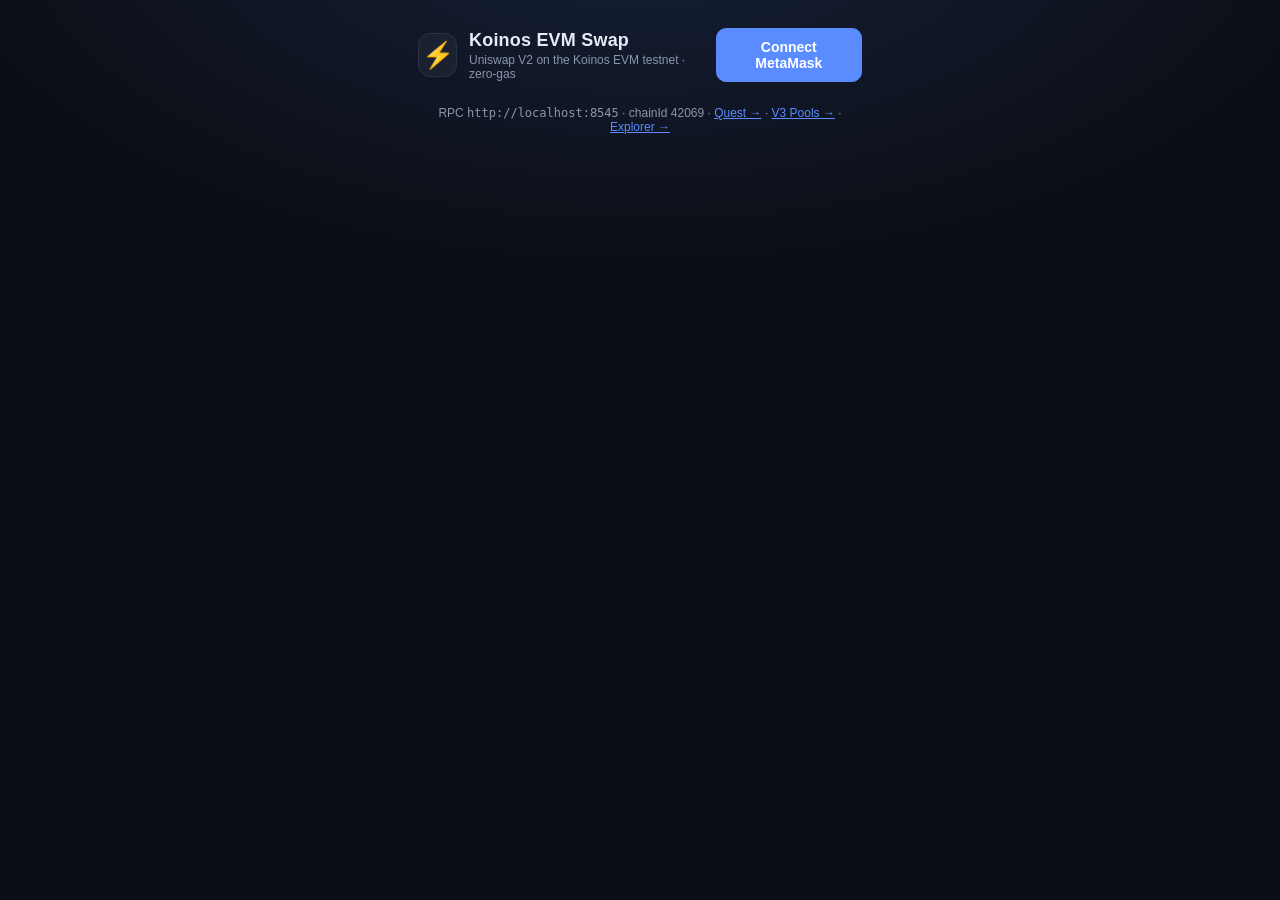
<file: koinos-evm/ui/index.html>
<!DOCTYPE html>
<html lang="en">
<head>
  <meta charset="UTF-8" />
  <meta name="viewport" content="width=device-width, initial-scale=1.0" />
  <title>Koinos EVM — Swap Demo</title>
  <link rel="stylesheet" href="styles.css" />
</head>
<body>
  <main class="app">
    <header class="topbar">
      <div class="brand">
        <span class="logo">⚡</span>
        <div>
          <h1>Koinos EVM Swap</h1>
          <p class="sub">Uniswap V2 on the Koinos EVM testnet · zero-gas</p>
        </div>
      </div>
      <button id="connectBtn" class="btn btn-primary">Connect MetaMask</button>
    </header>

    <section id="statusCard" class="card status hidden">
      <div class="status-row"><span class="label">Account</span><code id="account">—</code></div>
      <div class="status-row"><span class="label">Network</span><span id="network" class="pill">—</span></div>
    </section>

    <section id="balancesCard" class="card hidden">
      <div class="card-head">
        <h2>Balances</h2>
        <button id="refreshBtn" class="btn btn-ghost" title="Refresh balances">↻</button>
      </div>
      <ul id="balances" class="balances"></ul>
    </section>

    <section id="faucetCard" class="card hidden">
      <div class="card-head">
        <h2>Faucet</h2>
        <span class="hint">mint test tokens · zero-gas</span>
      </div>
      <div id="faucetBtns" class="faucet-btns"></div>
    </section>

    <section id="swapCard" class="card hidden">
      <div class="card-head">
        <h2>Swap</h2>
        <span class="hint">slippage 0.5%</span>
      </div>
      <div class="swap-row">
        <input id="amountIn" class="amount" type="text" inputmode="decimal" autocomplete="off" placeholder="0.0" />
        <select id="tokenIn" class="token-sel"></select>
      </div>
      <div class="swap-sub">
        <span>Balance: <span id="balIn">—</span></span>
        <button id="maxBtn" class="link-btn" type="button">Max</button>
      </div>
      <div class="swap-flip"><button id="flipBtn" class="btn btn-ghost" title="Flip direction">↓</button></div>
      <div class="swap-row">
        <input id="amountOut" class="amount" type="text" placeholder="0.0" readonly tabindex="-1" />
        <select id="tokenOut" class="token-sel"></select>
      </div>
      <div class="swap-sub">
        <span>Balance: <span id="balOut">—</span></span>
      </div>
      <p id="swapMeta" class="swap-meta">&nbsp;</p>
      <button id="swapBtn" class="btn btn-primary swap-btn" disabled>Enter an amount</button>
    </section>

    <div id="toast" class="toast hidden"></div>
    <footer class="foot">RPC <code>http://localhost:8545</code> · chainId 42069 · <a href="quest.html" style="color:var(--accent)">Quest →</a> · <a href="pool.html" style="color:var(--accent)">V3 Pools →</a> · <a href="explorer.html" style="color:var(--accent)">Explorer →</a></footer>
  </main>
  <script type="module" src="app.js"></script>
</body>
</html>
</file>
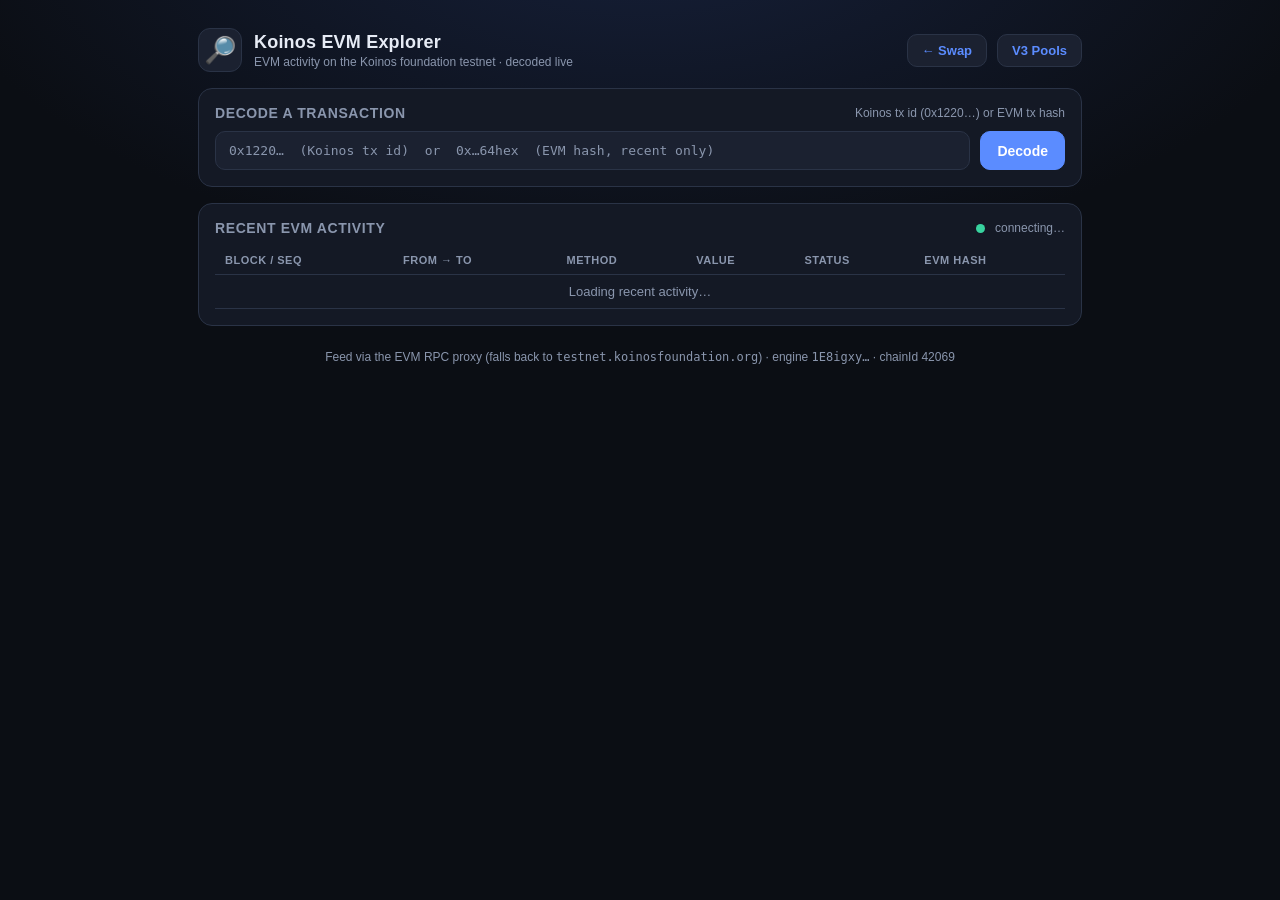
<file: koinos-evm/ui/explorer.html>
<!DOCTYPE html>
<html lang="en">
<head>
  <meta charset="UTF-8" />
  <meta name="viewport" content="width=device-width, initial-scale=1.0" />
  <title>Koinos EVM — Explorer</title>
  <link rel="stylesheet" href="styles.css" />
  <link rel="stylesheet" href="explorer.css" />
</head>
<body>
  <main class="app-wide">
    <header class="topbar">
      <div class="brand">
        <span class="logo">🔎</span>
        <div>
          <h1>Koinos EVM Explorer</h1>
          <p class="sub">EVM activity on the Koinos foundation testnet · decoded live</p>
        </div>
      </div>
      <span style="display:flex;gap:10px">
        <a class="navlink" href="index.html">← Swap</a>
        <a class="navlink" href="pool.html">V3 Pools</a>
      </span>
    </header>

    <section class="card">
      <div class="card-head">
        <h2>Decode a transaction</h2>
        <span class="hint">Koinos tx id (0x1220…) or EVM tx hash</span>
      </div>
      <div class="decode-row">
        <input id="decodeInput" type="text" autocomplete="off" spellcheck="false"
               placeholder="0x1220…  (Koinos tx id)  or  0x…64hex  (EVM hash, recent only)" />
        <button id="decodeBtn" class="btn btn-primary">Decode</button>
      </div>
      <div id="decodeResult"></div>
    </section>

    <section class="card">
      <div class="card-head">
        <h2>Recent EVM activity</h2>
        <div class="feed-status">
          <span id="feedDot" class="dot"></span>
          <span id="feedInfo" class="hint">connecting…</span>
        </div>
      </div>
      <table class="feed">
        <thead>
          <tr>
            <th>Block / Seq</th>
            <th>From → To</th>
            <th>Method</th>
            <th>Value</th>
            <th>Status</th>
            <th>EVM hash</th>
          </tr>
        </thead>
        <tbody id="feedBody">
          <tr><td colspan="6" class="empty-feed">Loading recent activity…</td></tr>
        </tbody>
      </table>
    </section>

    <footer class="foot">
      Feed via the EVM RPC proxy (falls back to <code>testnet.koinosfoundation.org</code>) · engine
      <code id="engineFoot">1E8igxy…</code> · chainId 42069
    </footer>
  </main>
  <script type="module" src="explorer.js"></script>
</body>
</html>
</file>
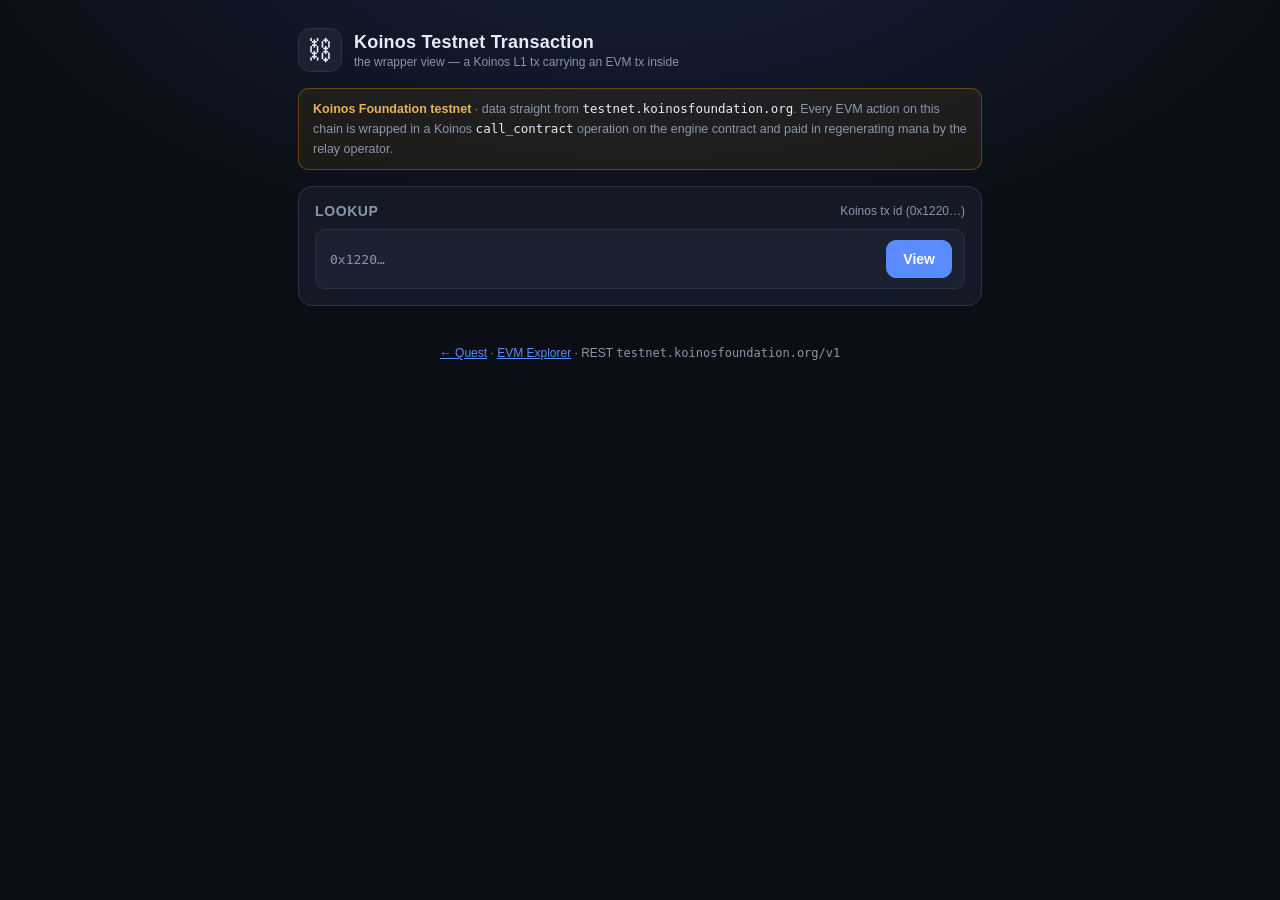
<file: koinos-evm/ui/ktx.html>
<!DOCTYPE html>
<html lang="en">
<head>
  <meta charset="UTF-8" />
  <meta name="viewport" content="width=device-width, initial-scale=1.0" />
  <title>Koinos Testnet Tx — EVM Quest</title>
  <link rel="stylesheet" href="styles.css" />
  <link rel="stylesheet" href="quest.css" />
</head>
<body>
  <main class="app quest-app">
    <header class="topbar">
      <div class="brand">
        <span class="logo">⛓</span>
        <div>
          <h1>Koinos Testnet Transaction</h1>
          <p class="sub">the wrapper view — a Koinos L1 tx carrying an EVM tx inside</p>
        </div>
      </div>
    </header>

    <div class="testnet-banner">
      <b>Koinos Foundation testnet</b> · data straight from
      <code>testnet.koinosfoundation.org</code>. Every EVM action on this chain is wrapped in a
      Koinos <code>call_contract</code> operation on the engine contract and paid in regenerating
      mana by the relay operator.
    </div>

    <section class="card">
      <div class="card-head"><h2>Lookup</h2><span class="hint">Koinos tx id (0x1220…)</span></div>
      <div class="swap-row">
        <input id="txIn" class="amount" type="text" spellcheck="false" autocomplete="off"
               placeholder="0x1220…" style="font-size:13px;font-family:ui-monospace,Menlo,monospace" />
        <button id="loadBtn" class="btn btn-primary">View</button>
      </div>
    </section>

    <div id="out"></div>

    <div id="toast" class="toast hidden"></div>
    <footer class="foot"><a href="quest.html" style="color:var(--accent)">← Quest</a> · <a href="explorer.html" style="color:var(--accent)">EVM Explorer</a> · REST <code>testnet.koinosfoundation.org/v1</code></footer>
  </main>
  <script src="vendor/ethers.umd.min.js"></script>
  <script type="module" src="ktx.js"></script>
</body>
</html>
</file>
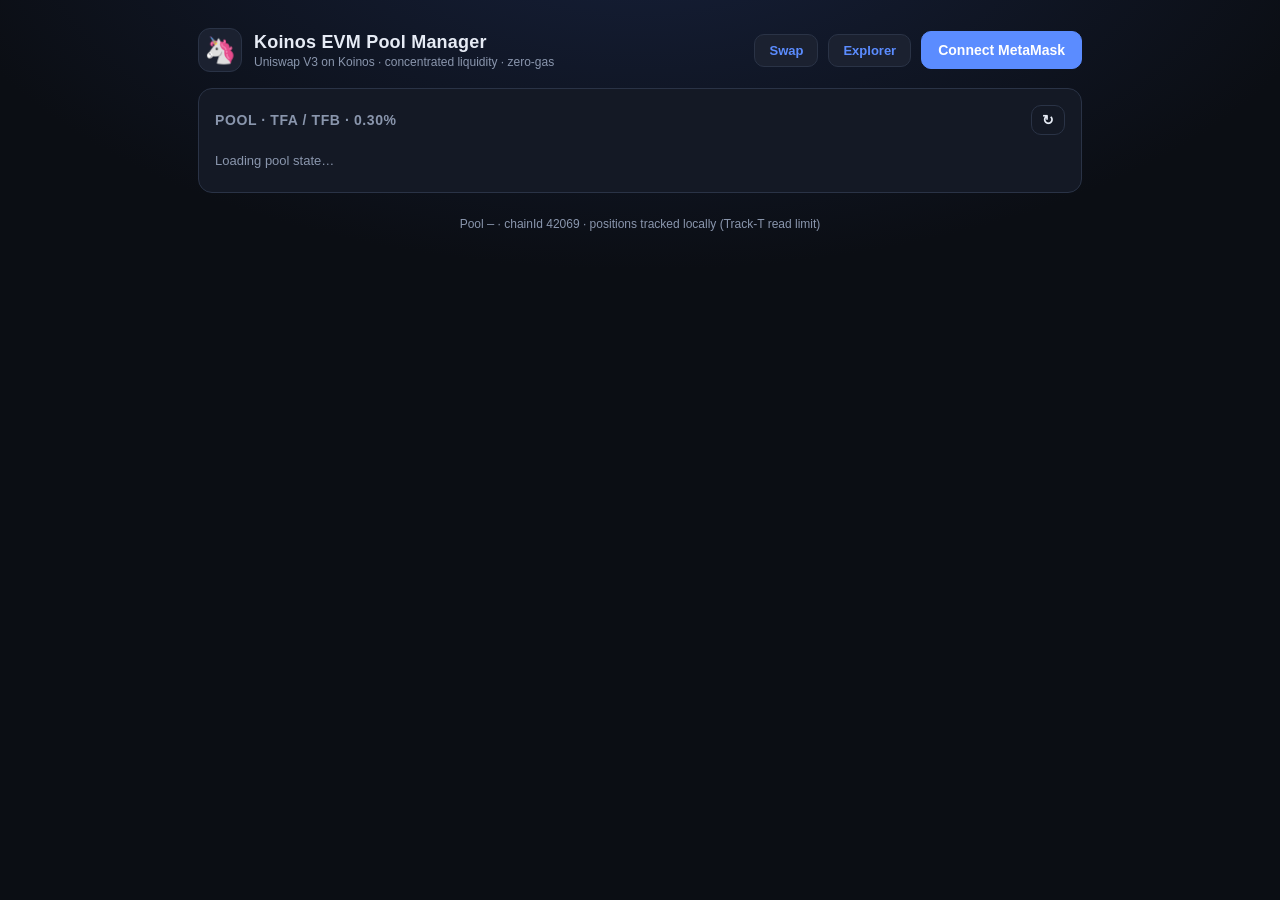
<file: koinos-evm/ui/pool.html>
<!DOCTYPE html>
<html lang="en">
<head>
  <meta charset="UTF-8" />
  <meta name="viewport" content="width=device-width, initial-scale=1.0" />
  <title>Koinos EVM — Pool Manager</title>
  <link rel="stylesheet" href="styles.css" />
  <link rel="stylesheet" href="explorer.css" />
  <link rel="stylesheet" href="pool.css" />
</head>
<body>
  <main class="app-wide">
    <header class="topbar">
      <div class="brand">
        <span class="logo">🦄</span>
        <div>
          <h1>Koinos EVM Pool Manager</h1>
          <p class="sub">Uniswap V3 on Koinos · concentrated liquidity · zero-gas</p>
        </div>
      </div>
      <div class="nav-actions">
        <a class="navlink" href="index.html">Swap</a>
        <a class="navlink" href="explorer.html">Explorer</a>
        <button id="connectBtn" class="btn btn-primary">Connect MetaMask</button>
      </div>
    </header>

    <section id="statusCard" class="card status hidden">
      <div class="status-row"><span class="label">Account</span><code id="account">—</code></div>
      <div class="status-row"><span class="label">Network</span><span id="network" class="pill">—</span></div>
    </section>

    <section class="card">
      <div class="card-head">
        <h2>Pool · TFA / TFB · 0.30%</h2>
        <button id="refreshPoolBtn" class="btn btn-ghost" title="Refresh pool state">↻</button>
      </div>
      <div id="poolState" class="kv2"><div class="empty">Loading pool state…</div></div>
    </section>

    <section id="balancesCard" class="card hidden">
      <div class="card-head">
        <h2>Your balances</h2>
        <span class="hint">mint test tokens · zero-gas</span>
      </div>
      <ul id="balances" class="balances"></ul>
      <div id="faucetBtns" class="faucet-btns"></div>
    </section>

    <section id="createCard" class="card hidden">
      <div class="card-head">
        <h2>Add liquidity · new position</h2>
        <span class="hint">NonfungiblePositionManager · concentrated</span>
      </div>
      <div class="form-row">
        <div class="field">
          <label for="tickLower">Tick lower</label>
          <input id="tickLower" type="text" inputmode="numeric" autocomplete="off" spellcheck="false" />
        </div>
        <div class="field">
          <label for="tickUpper">Tick upper</label>
          <input id="tickUpper" type="text" inputmode="numeric" autocomplete="off" spellcheck="false" />
        </div>
      </div>
      <div class="preset-btns" id="rangePresets" style="margin-top:8px">
        <span class="chip" data-range="full">Full range</span>
        <span class="chip" data-range="600">±600 ticks</span>
        <span class="chip" data-range="3000">±3000 ticks</span>
        <span class="chip" data-range="60">±60 (1 spacing)</span>
      </div>
      <div class="form-row">
        <div class="field">
          <label id="amt0Label" for="amount0">amount</label>
          <input id="amount0" type="text" inputmode="decimal" autocomplete="off" placeholder="0.0" />
        </div>
        <div class="field">
          <label id="amt1Label" for="amount1">amount</label>
          <input id="amount1" type="text" inputmode="decimal" autocomplete="off" placeholder="0.0" />
        </div>
      </div>
      <p id="createNote" class="form-note">&nbsp;</p>
      <div class="btn-row">
        <button id="addLiqBtn" class="btn btn-primary" disabled>Enter an amount</button>
      </div>
    </section>

    <section id="positionsCard" class="card hidden">
      <div class="card-head">
        <h2>Your positions</h2>
        <span class="hint">NFT positions · tracked locally</span>
      </div>
      <div class="warn-note">
        Live position liquidity &amp; fees aren't readable on this testnet (Track-T compute
        limit blocks NFPM <code>positions()</code>). The liquidity shown is tracked in this
        browser from your mint / increase / decrease transactions.
      </div>
      <div id="positionsList"><div class="empty">Connect to see your positions.</div></div>
    </section>

    <section id="swapCard" class="card hidden">
      <div class="card-head">
        <h2>Swap (Uniswap V3)</h2>
        <span class="hint">SwapRouter · exactInputSingle</span>
      </div>
      <div class="form-row">
        <div class="field">
          <label id="swapInLabel" for="swapAmtIn">You pay</label>
          <input id="swapAmtIn" type="text" inputmode="decimal" autocomplete="off" placeholder="0.0" />
        </div>
        <div class="field">
          <label for="swapDir">Direction</label>
          <select id="swapDir">
            <option value="0to1"></option>
            <option value="1to0"></option>
          </select>
        </div>
      </div>
      <p id="swapNote" class="form-note">&nbsp;</p>
      <div class="btn-row">
        <button id="swapGo" class="btn btn-primary" disabled>Enter an amount</button>
      </div>
    </section>

    <div id="toast" class="toast hidden"></div>
    <footer class="foot">
      Pool <code id="poolFoot">—</code> · chainId 42069 · positions tracked locally (Track-T read limit)
    </footer>
  </main>
  <script type="module" src="pool.js"></script>
</body>
</html>
</file>
<file: koinos-evm/ui/styles.css>
:root {
  --bg: #0b0e14;
  --panel: #141925;
  --panel-2: #1b2130;
  --border: #2a3346;
  --text: #e6ebf5;
  --muted: #8a96ad;
  --accent: #5b8cff;
  --accent-2: #38d39f;
  --danger: #ff6b6b;
  --radius: 14px;
}

* { box-sizing: border-box; }

body {
  margin: 0;
  font-family: -apple-system, BlinkMacSystemFont, "Segoe UI", Roboto, Helvetica, Arial, sans-serif;
  background: radial-gradient(1200px 600px at 50% -10%, #16203a 0%, var(--bg) 60%);
  color: var(--text);
  min-height: 100vh;
}

.app {
  max-width: 480px;
  margin: 0 auto;
  padding: 28px 18px 60px;
  display: flex;
  flex-direction: column;
  gap: 16px;
}

.topbar {
  display: flex;
  align-items: center;
  justify-content: space-between;
  gap: 12px;
}

.brand { display: flex; align-items: center; gap: 12px; }
.brand .logo {
  font-size: 26px;
  width: 44px; height: 44px;
  display: grid; place-items: center;
  background: var(--panel-2);
  border: 1px solid var(--border);
  border-radius: 12px;
}
.brand h1 { font-size: 18px; margin: 0; letter-spacing: .2px; }
.brand .sub { margin: 2px 0 0; font-size: 12px; color: var(--muted); }

.card {
  background: var(--panel);
  border: 1px solid var(--border);
  border-radius: var(--radius);
  padding: 16px;
}

.card-head {
  display: flex; align-items: center; justify-content: space-between;
  margin-bottom: 10px;
}
.card-head h2 { font-size: 14px; margin: 0; color: var(--muted); font-weight: 600; text-transform: uppercase; letter-spacing: .6px; }

.status-row {
  display: flex; align-items: center; justify-content: space-between;
  padding: 6px 0;
}
.status-row + .status-row { border-top: 1px solid var(--border); }
.label { color: var(--muted); font-size: 13px; }
.status code { font-size: 13px; color: var(--text); }

.pill {
  font-size: 12px; padding: 4px 10px; border-radius: 999px;
  background: rgba(56,211,159,.12); color: var(--accent-2);
  border: 1px solid rgba(56,211,159,.3);
}
.pill.warn { background: rgba(255,107,107,.12); color: var(--danger); border-color: rgba(255,107,107,.3); }

.balances { list-style: none; margin: 0; padding: 0; display: flex; flex-direction: column; gap: 8px; }
.bal {
  display: flex; align-items: center; justify-content: space-between;
  background: var(--panel-2); border: 1px solid var(--border);
  border-radius: 10px; padding: 12px 14px;
}
.bal .sym { font-weight: 600; }
.bal .amt { font-variant-numeric: tabular-nums; color: var(--text); }
.bal .name { color: var(--muted); font-size: 12px; margin-left: 8px; font-weight: 400; }

.hint { font-size: 12px; color: var(--muted); }

.faucet-btns { display: flex; gap: 10px; flex-wrap: wrap; }
.faucet-btns .btn { flex: 1 1 140px; }

.swap-row {
  display: flex; align-items: center; gap: 10px;
  background: var(--panel-2); border: 1px solid var(--border);
  border-radius: 10px; padding: 10px 12px;
}
.swap-row .amount {
  flex: 1; min-width: 0; background: transparent; border: none; outline: none;
  color: var(--text); font-size: 22px; font-variant-numeric: tabular-nums;
}
.swap-row .amount::placeholder { color: var(--muted); }
.token-sel {
  background: var(--panel); color: var(--text);
  border: 1px solid var(--border); border-radius: 8px;
  padding: 8px 10px; font: inherit; font-weight: 600; cursor: pointer;
}
.swap-sub {
  display: flex; align-items: center; justify-content: space-between;
  font-size: 12px; color: var(--muted); margin: 6px 2px 0;
}
.swap-sub .amt, #balIn, #balOut { font-variant-numeric: tabular-nums; }
.link-btn {
  background: none; border: none; color: var(--accent);
  font: inherit; font-size: 12px; font-weight: 600; cursor: pointer; padding: 0;
}
.link-btn:hover:not(:disabled) { text-decoration: underline; }
.link-btn:disabled { color: var(--muted); cursor: not-allowed; }

.swap-flip { display: flex; justify-content: center; margin: 6px 0; }
.swap-flip .btn { padding: 4px 12px; font-size: 16px; line-height: 1; }
.swap-meta { color: var(--muted); font-size: 12px; margin: 10px 2px; min-height: 16px; }
.swap-btn { width: 100%; margin-top: 4px; padding: 13px; }

.btn {
  font: inherit; font-size: 14px; font-weight: 600;
  border-radius: 10px; padding: 10px 16px;
  border: 1px solid var(--border); background: var(--panel-2); color: var(--text);
  cursor: pointer; transition: filter .15s ease, opacity .15s ease;
}
.btn:hover:not(:disabled) { filter: brightness(1.12); }
.btn:disabled { opacity: .5; cursor: not-allowed; }
.btn-primary { background: var(--accent); border-color: var(--accent); color: #fff; }
.btn-ghost { padding: 6px 10px; background: transparent; }

.toast {
  position: fixed; left: 50%; bottom: 22px; transform: translateX(-50%);
  max-width: 440px; width: calc(100% - 36px);
  background: var(--panel-2); border: 1px solid var(--border);
  border-radius: 10px; padding: 12px 14px; font-size: 13px;
  box-shadow: 0 8px 30px rgba(0,0,0,.4);
}
.toast.err { border-color: rgba(255,107,107,.5); color: var(--danger); }
.toast.ok { border-color: rgba(56,211,159,.5); }
.toast-link { color: var(--accent); text-decoration: underline; font-weight: 600; white-space: nowrap; }

.foot { text-align: center; color: var(--muted); font-size: 12px; margin-top: 8px; }
.foot code, .status code, code { font-family: ui-monospace, SFMono-Regular, Menlo, monospace; }

.hidden { display: none !important; }
</file>
<file: koinos-evm/ui/explorer.css>
/* Explorer-specific styles. Loaded AFTER styles.css; reuses its design tokens. */

.app-wide {
  max-width: 920px;
  margin: 0 auto;
  padding: 28px 18px 60px;
  display: flex;
  flex-direction: column;
  gap: 16px;
}

.navlink {
  font-size: 13px;
  font-weight: 600;
  color: var(--accent);
  text-decoration: none;
  border: 1px solid var(--border);
  background: var(--panel-2);
  border-radius: 10px;
  padding: 8px 14px;
}
.navlink:hover { filter: brightness(1.15); }

.feed-status { display: flex; align-items: center; gap: 10px; }
.dot {
  width: 9px; height: 9px; border-radius: 50%;
  background: var(--accent-2); box-shadow: 0 0 0 0 rgba(56,211,159,.5);
}
.dot.live { animation: pulse 1.8s infinite; }
.dot.err { background: var(--danger); }
@keyframes pulse {
  0% { box-shadow: 0 0 0 0 rgba(56,211,159,.45); }
  70% { box-shadow: 0 0 0 7px rgba(56,211,159,0); }
  100% { box-shadow: 0 0 0 0 rgba(56,211,159,0); }
}

/* Decode box */
.decode-row { display: flex; gap: 10px; flex-wrap: wrap; }
.decode-row input {
  flex: 1 1 320px; min-width: 0;
  background: var(--panel-2); border: 1px solid var(--border); border-radius: 10px;
  padding: 11px 13px; color: var(--text); font: inherit;
  font-family: ui-monospace, SFMono-Regular, Menlo, monospace; font-size: 13px;
}
.decode-row input::placeholder { color: var(--muted); }

/* Activity table */
.feed { width: 100%; border-collapse: collapse; font-size: 13px; }
.feed th {
  text-align: left; color: var(--muted); font-weight: 600; font-size: 11px;
  text-transform: uppercase; letter-spacing: .5px;
  padding: 8px 10px; border-bottom: 1px solid var(--border);
}
.feed td { padding: 9px 10px; border-bottom: 1px solid var(--border); vertical-align: top; }
.feed tr.row { cursor: pointer; transition: background .12s ease; }
.feed tr.row:hover { background: var(--panel-2); }
.feed tr.detail-row > td { background: var(--panel-2); padding: 0; }

.mono { font-family: ui-monospace, SFMono-Regular, Menlo, monospace; }
.addr { color: var(--text); }
.addr .tag { color: var(--accent); }
.method-pill {
  display: inline-block; font-size: 12px; font-weight: 600;
  padding: 3px 9px; border-radius: 999px;
  background: rgba(91,140,255,.12); color: var(--accent); border: 1px solid rgba(91,140,255,.3);
  white-space: nowrap;
}
.method-pill.unknown { background: rgba(138,150,173,.12); color: var(--muted); border-color: var(--border); }
.method-pill.create { background: rgba(56,211,159,.12); color: var(--accent-2); border-color: rgba(56,211,159,.3); }

.status-ok { color: var(--accent-2); }
.status-fail { color: var(--danger); }
.arrow { color: var(--muted); padding: 0 4px; }
.val-num { font-variant-numeric: tabular-nums; }
.muted { color: var(--muted); }
.empty-feed { text-align: center; color: var(--muted); padding: 30px 0; }

/* Detail panel */
.detail { padding: 14px 16px; display: flex; flex-direction: column; gap: 12px; }
.detail h3 { margin: 0 0 4px; font-size: 13px; color: var(--muted); text-transform: uppercase; letter-spacing: .5px; }
.kv { display: grid; grid-template-columns: 150px 1fr; gap: 6px 14px; font-size: 13px; }
.kv .k { color: var(--muted); }
.kv .v { color: var(--text); word-break: break-all; }
.kv .v a { color: var(--accent); }
.codeblock {
  background: var(--bg); border: 1px solid var(--border); border-radius: 10px;
  padding: 10px 12px; font-family: ui-monospace, SFMono-Regular, Menlo, monospace;
  font-size: 12px; white-space: pre-wrap; word-break: break-all; color: var(--text);
}
.log-item { border: 1px solid var(--border); border-radius: 10px; padding: 10px 12px; background: var(--bg); }
.log-item + .log-item { margin-top: 8px; }
.log-head { display: flex; gap: 8px; align-items: center; flex-wrap: wrap; margin-bottom: 6px; }
.ev-pill {
  font-size: 12px; font-weight: 600; padding: 2px 8px; border-radius: 999px;
  background: rgba(56,211,159,.12); color: var(--accent-2); border: 1px solid rgba(56,211,159,.3);
}
.links-row { display: flex; gap: 14px; flex-wrap: wrap; font-size: 13px; }
.links-row a { color: var(--accent); }
</file>
<file: koinos-evm/ui/quest.css>
/* Quest page additions on top of styles.css. The quest needs more width than the
   480px swap column so the 64x64 canvas renders crisp at 8px/cell. */

.quest-app { max-width: 720px; }

/* ── testnet banner ── */
.testnet-banner {
  background: rgba(229, 149, 0, .08);
  border: 1px solid rgba(229, 149, 0, .35);
  border-radius: 10px;
  padding: 10px 14px;
  font-size: 12.5px;
  line-height: 1.55;
  color: var(--muted);
}
.testnet-banner b { color: #e5b455; }
.testnet-banner a { color: var(--accent); }
.testnet-banner code { color: var(--text); }

/* ── per-step "How it works" ── */
.step-how { margin-top: 8px; font-size: 12px; }
.step-how summary {
  cursor: pointer; color: var(--accent); font-weight: 600;
  list-style: none; user-select: none;
}
.step-how summary::before { content: '▸ '; }
.step-how[open] summary::before { content: '▾ '; }
.step-how summary::-webkit-details-marker { display: none; }
.step-how p {
  margin: 8px 0 2px; color: var(--muted); line-height: 1.55;
  border-left: 2px solid var(--border); padding-left: 10px;
}
.step-how code { color: var(--text); font-size: 11px; }
.step-how a { color: var(--accent); }

/* ── quest steps ── */
.quest-steps { list-style: none; margin: 0; padding: 0; display: flex; flex-direction: column; gap: 4px; }
.quest-step {
  display: flex; align-items: flex-start; gap: 12px;
  padding: 12px 8px; border-radius: 10px;
}
.quest-step + .quest-step { border-top: 1px solid var(--border); }
.quest-step.locked { opacity: .45; }
.quest-step.done { opacity: 1; }

.step-badge {
  flex: 0 0 28px; width: 28px; height: 28px;
  display: grid; place-items: center;
  background: var(--panel-2); border: 1px solid var(--border); border-radius: 999px;
  font-size: 13px; font-weight: 700; color: var(--muted);
}
.quest-step.done .step-badge { background: rgba(56,211,159,.15); border-color: rgba(56,211,159,.4); color: var(--accent-2); }
.quest-step.active .step-badge { background: rgba(91,140,255,.15); border-color: rgba(91,140,255,.5); color: var(--accent); }

.step-body { flex: 1; min-width: 0; }
.step-title { font-weight: 600; font-size: 14px; }
.step-sub { color: var(--muted); font-size: 12px; margin-top: 2px; }
.step-btn { margin-top: 10px; }
.step-state { flex: 0 0 auto; font-size: 16px; color: var(--muted); padding-top: 4px; }
.quest-step.done .step-state { color: var(--accent-2); }

.quest-done {
  margin-top: 12px; padding: 12px 14px; border-radius: 10px; font-size: 14px;
  background: rgba(56,211,159,.1); border: 1px solid rgba(56,211,159,.35);
}

/* ── tx inspector (Under the hood) ── */
.insp-chips { display: flex; flex-wrap: wrap; gap: 6px; margin-bottom: 12px; }
.insp-chip {
  font: inherit; font-size: 11px; font-weight: 600; cursor: pointer;
  background: var(--panel-2); color: var(--muted);
  border: 1px solid var(--border); border-radius: 999px; padding: 4px 10px;
}
.insp-chip.sel { color: var(--accent); border-color: rgba(91,140,255,.5); background: rgba(91,140,255,.1); }

.insp-grid { display: grid; grid-template-columns: 1fr 1fr; gap: 12px; }
.insp-col {
  background: var(--panel-2); border: 1px solid var(--border);
  border-radius: 10px; padding: 12px; min-width: 0;
}
.insp-h { margin: 0 0 10px; font-size: 12px; letter-spacing: .4px; text-transform: uppercase; }
.insp-h.evm { color: #8fa6ff; }
.insp-h.koinos { color: #56c8a8; }

.insp-body { display: flex; flex-direction: column; gap: 7px; font-size: 12px; }
.insp-row { display: flex; gap: 8px; align-items: baseline; min-width: 0; }
.insp-row .k { flex: 0 0 86px; color: var(--muted); }
.insp-row .v {
  flex: 1; min-width: 0; color: var(--text); word-break: break-all;
  font-family: ui-monospace, SFMono-Regular, Menlo, monospace; font-size: 11.5px;
}
.insp-row .v .lbl { color: var(--accent-2); font-family: inherit; }
.insp-row .v a { color: var(--accent); }
.insp-call {
  background: var(--panel); border: 1px solid var(--border); border-radius: 8px;
  padding: 8px 10px; font-family: ui-monospace, SFMono-Regular, Menlo, monospace;
  font-size: 11.5px; white-space: pre-wrap; word-break: break-all; color: var(--text);
}
.insp-call .fn { color: #8fa6ff; }
.insp-pending { color: var(--muted); font-style: italic; }
.insp-note { color: var(--muted); font-size: 12px; line-height: 1.55; margin: 12px 2px 0; }
.insp-note code { color: var(--text); font-size: 11px; }

@media (max-width: 620px) {
  .insp-grid { grid-template-columns: 1fr; }
}

/* ── canvas ── */
.canvas-wrap { display: flex; justify-content: center; }
#pixels {
  width: 100%; max-width: 512px; aspect-ratio: 1;
  image-rendering: pixelated;
  border: 1px solid var(--border); border-radius: 6px;
  background: #fff;
  cursor: crosshair;
  touch-action: none; /* let pointermove paint instead of scrolling */
}

.palette {
  display: grid; grid-template-columns: repeat(16, 1fr); gap: 6px;
  margin-top: 12px;
}
.swatch {
  aspect-ratio: 1; border-radius: 6px; cursor: pointer;
  border: 2px solid var(--border); padding: 0;
}
.swatch.sel { border-color: var(--accent); box-shadow: 0 0 0 2px rgba(91,140,255,.35); }

.paint-row {
  display: flex; align-items: center; justify-content: space-between; gap: 10px;
  margin-top: 12px;
}
.paint-btns { display: flex; gap: 8px; }

.canvas-stats {
  display: flex; align-items: center; justify-content: space-between;
  color: var(--muted); font-size: 12px; margin-top: 10px;
}
.canvas-stats b { color: var(--text); font-variant-numeric: tabular-nums; }

/* ── live feed ── */
.live-dot {
  display: inline-block; width: 8px; height: 8px; border-radius: 999px;
  background: var(--accent-2); margin-right: 6px;
  box-shadow: 0 0 6px rgba(56,211,159,.8);
}
.live-dot.off { background: var(--muted); box-shadow: none; }

.activity { list-style: none; margin: 0; padding: 0; display: flex; flex-direction: column; gap: 6px; }
.activity li {
  display: flex; align-items: center; gap: 8px;
  font-size: 12px; color: var(--muted);
  background: var(--panel-2); border: 1px solid var(--border);
  border-radius: 8px; padding: 8px 10px;
}
.activity li code { color: var(--text); }
.activity .chips { display: flex; gap: 2px; margin-left: auto; }
.activity .chip { width: 10px; height: 10px; border-radius: 2px; border: 1px solid rgba(0,0,0,.25); }

@media (max-width: 560px) {
  .palette { grid-template-columns: repeat(8, 1fr); }
}
</file>
<file: koinos-evm/ui/pool.css>
/* Pool-manager styles. Loaded after styles.css + explorer.css; reuses their tokens. */

.nav-actions { display: flex; align-items: center; gap: 10px; }

.kv2 { display: grid; grid-template-columns: max-content 1fr; gap: 6px 16px; font-size: 13px; }
.kv2 .k { color: var(--muted); }
.kv2 .v { color: var(--text); font-variant-numeric: tabular-nums; word-break: break-all; }
.kv2 .v.mono, .mono { font-family: ui-monospace, SFMono-Regular, Menlo, monospace; }
.big { font-size: 20px; font-weight: 600; }

.faucet-btns { display: flex; gap: 10px; flex-wrap: wrap; margin-top: 10px; }
.faucet-btns .btn { flex: 1 1 150px; }

/* Forms (create position / swap) */
.form-row { display: flex; gap: 10px; flex-wrap: wrap; align-items: flex-end; margin-top: 10px; }
.field { display: flex; flex-direction: column; gap: 5px; flex: 1 1 150px; min-width: 0; }
.field label { font-size: 11px; color: var(--muted); text-transform: uppercase; letter-spacing: .5px; }
.field input, .field select {
  background: var(--panel-2); border: 1px solid var(--border); border-radius: 10px;
  padding: 10px 12px; color: var(--text); font: inherit; font-size: 15px;
  font-variant-numeric: tabular-nums; min-width: 0;
}
.field input::placeholder { color: var(--muted); }
.field input:disabled, .field select:disabled { opacity: .5; }
.btn-row { display: flex; gap: 10px; margin-top: 12px; }
.btn-row .btn { flex: 1; }
.form-note { font-size: 12px; color: var(--muted); margin: 8px 2px 0; min-height: 14px; }
.preset-btns { display: flex; gap: 6px; flex-wrap: wrap; }
.chip {
  font-size: 12px; padding: 4px 10px; border-radius: 999px; cursor: pointer;
  background: var(--panel-2); border: 1px solid var(--border); color: var(--text);
}
.chip:hover { filter: brightness(1.15); }
.chip.active { background: rgba(91,140,255,.15); border-color: var(--accent); color: var(--accent); }

/* Position list */
.pos { border: 1px solid var(--border); border-radius: 12px; padding: 12px 14px; background: var(--panel-2); }
.pos + .pos { margin-top: 10px; }
.pos-head { display: flex; justify-content: space-between; align-items: center; gap: 10px; flex-wrap: wrap; }
.pos-id { font-weight: 600; }
.pos-range { font-size: 12px; color: var(--muted); font-variant-numeric: tabular-nums; }
.pos-actions { display: flex; gap: 8px; flex-wrap: wrap; margin-top: 10px; }
.pos-actions .btn { padding: 7px 12px; font-size: 13px; }
.in-range { color: var(--accent-2); }
.out-range { color: var(--danger); }
.warn-note {
  font-size: 12px; color: var(--muted); background: rgba(255,107,107,.07);
  border: 1px solid rgba(255,107,107,.2); border-radius: 10px; padding: 8px 11px; margin-top: 10px;
}
.empty { color: var(--muted); font-size: 13px; padding: 8px 0; }
</file>
